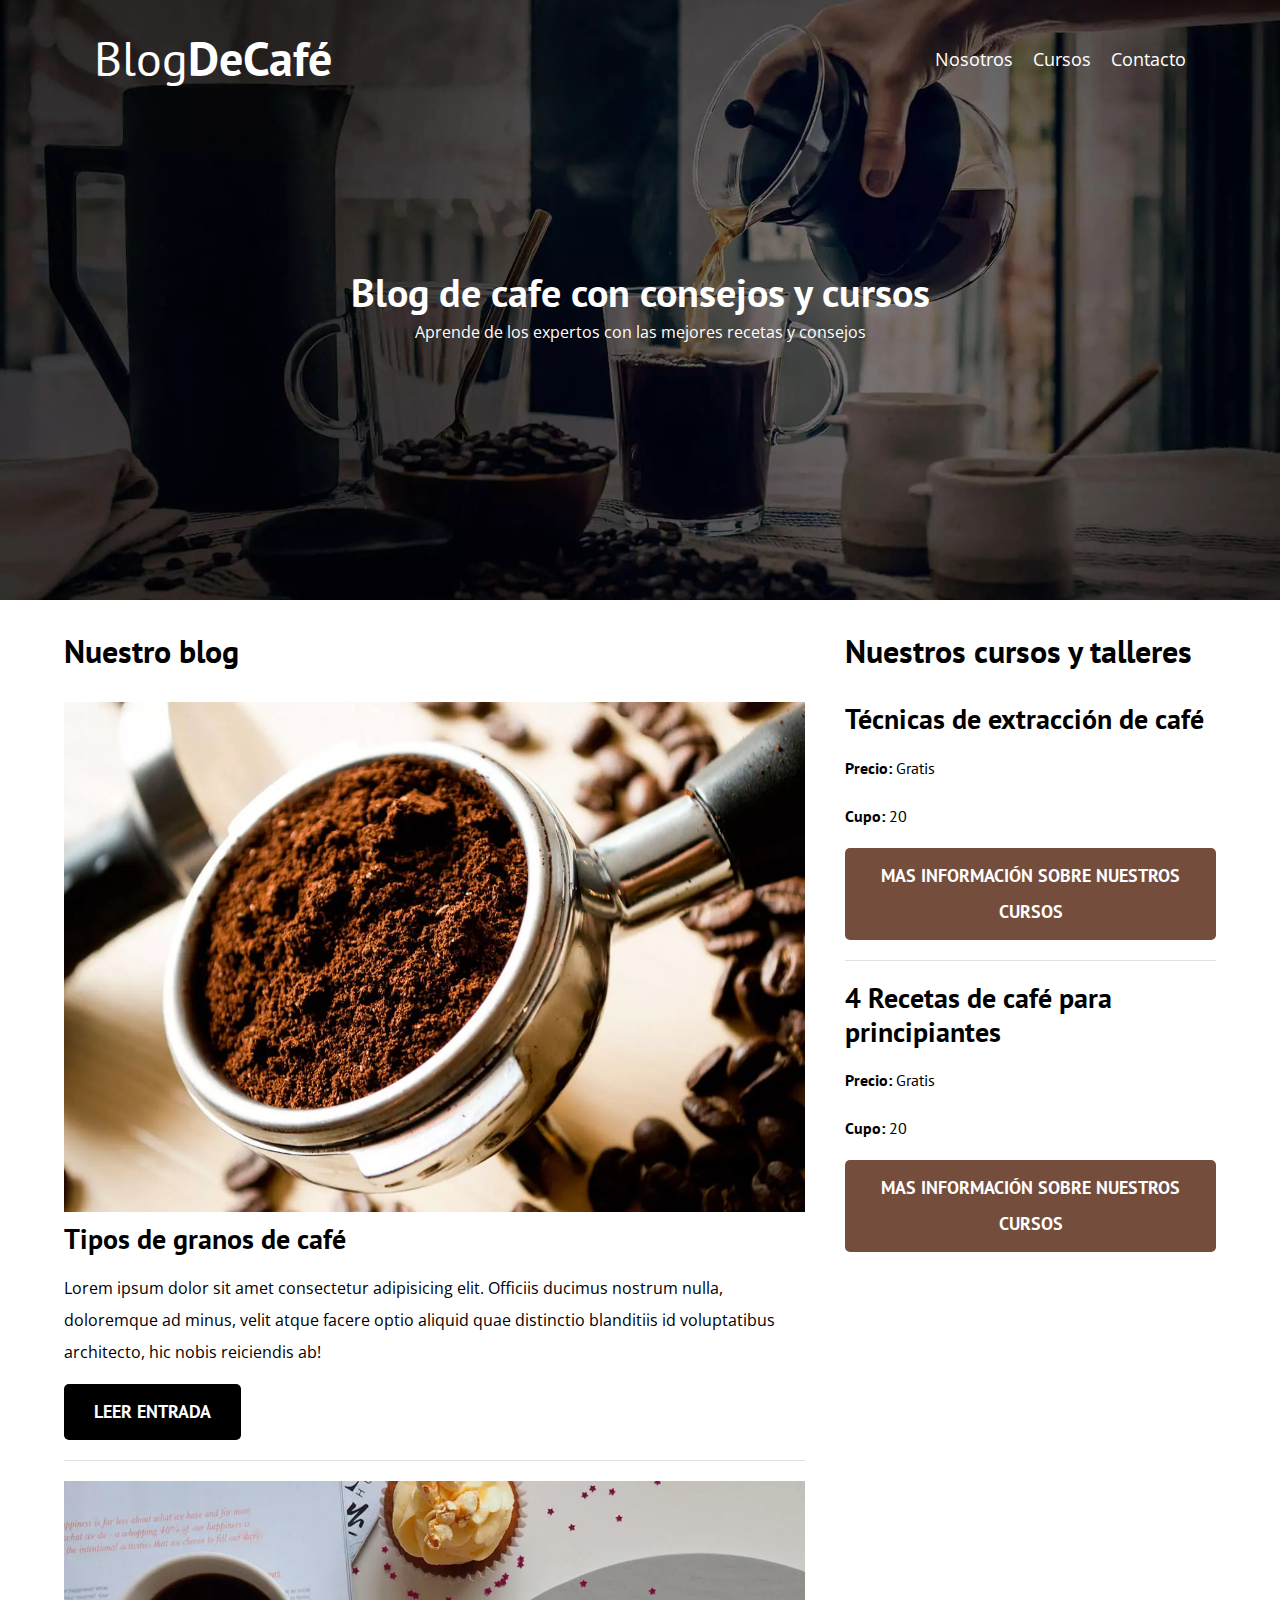
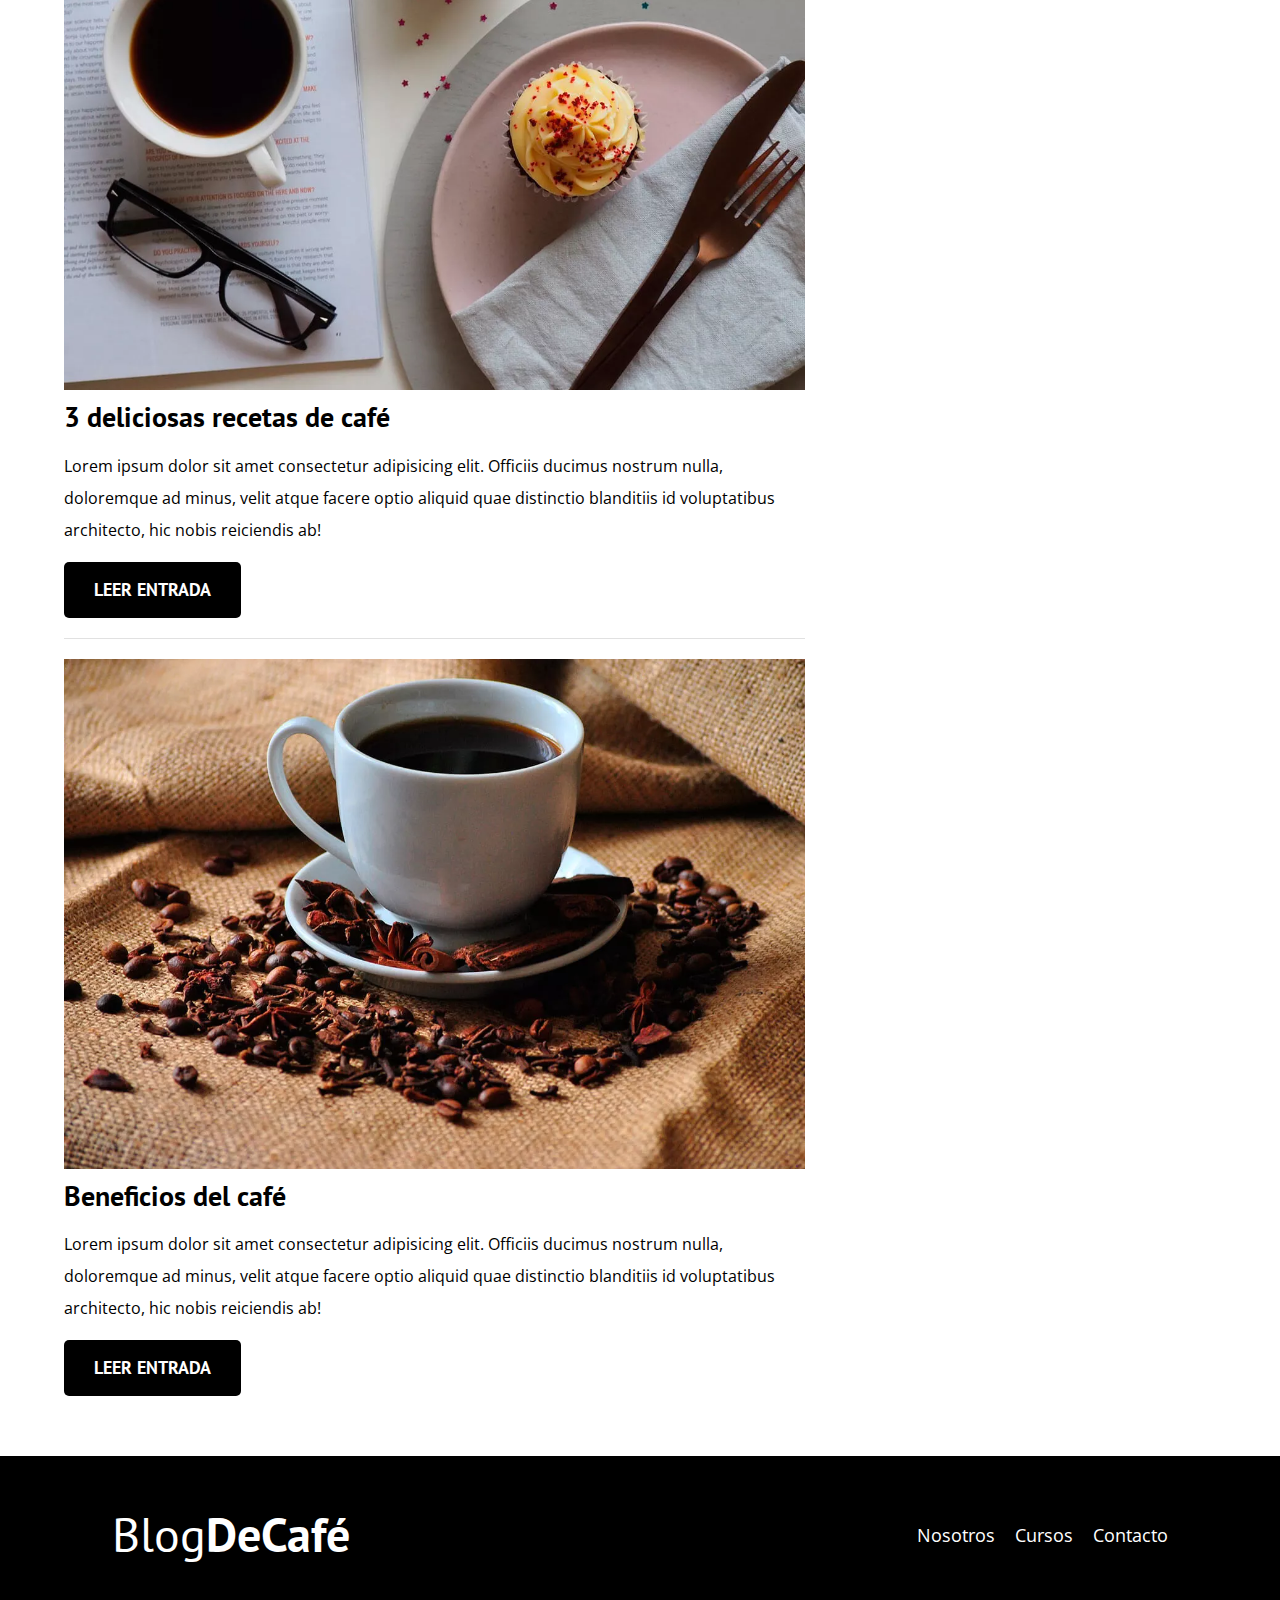
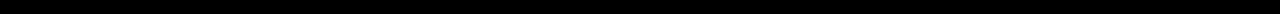
<file: index.html>
<!DOCTYPE html>
<html lang="en">
<head>
    <meta charset="UTF-8"> 
    <meta http-equiv="X-UA-Compatible" content="IE=edge">
    <meta name="viewport" content="width=device-width, initial-scale=1.0"> 
    
    <!--<link rel="stylesheet" href="css/normalize.css">  >>se uso abajo en preload para cargar antes que el resto de documento, mejora performance !-->
    <link rel="preconnect" href="https://fonts.googleapis.com"><link rel="preconnect" href="https://fonts.gstatic.com" crossorigin><link href="https://fonts.googleapis.com/css2?family=Open+Sans&family=PT+Sans:wght@400;700&family=Staatliches&display=swap" rel="stylesheet">
    <!--<link rel="stylesheet" href="css/style.css">  >>se cambio por la precarga preload!-->
    <title>Blog de Cafe</title>
    <meta name="description" content="Pagina web de blog de café"> 

    <!--Prefetch-->
    <link rel="prefetch" href="nosotros.html" > 

    <link rel="preload" href="css/normalize.css" as="style">
    <link rel="stylesheet" href="css/normalize.css">

    <link rel="preload" href="css/style.css" as="style">
    <link rel="stylesheet" href="css/style.css">




</head>
<body>
    <header class="header">

        <div class="contenedor">
            <div class="barra">
                <a class="logo" href="index.html">
                    <h1 class="logo__nombre no-margin centrar-texto" >Blog<span class="logo__bold">DeCafé</span></h1>
                </a>
                <nav class="navegacion">
                    <a href="nosotros.html" class="navegacion_enlace">Nosotros</a>
                    <a href="cursos.html" class="navegacion_enlace">Cursos</a>
                    <a href="contacto.html" class="navegacion_enlace">Contacto</a>
                </nav>
           
            </div>
        </div>

        <div class="header__texto">
            <h2 class="no-margin">Blog de cafe con consejos y cursos</h2>
            <p class="no-margin">Aprende de los expertos con las mejores recetas y consejos</p>
        </div>

    </header>

    <div class="contenedor contenido-principal">
        <main class="blog">
            <h3>Nuestro blog</h3>
            <article class="entrada">
                <div class="entrada__imagen">
                    <picture>
                        <source loading="lazy" srcset="img/blog1.webp" type="image/webp"> 
                        <img src="../blogdecafe_inicio/img/blog1.jpg" alt="imagen blog" loading="lazy"> 
                    </picture>
                </div>

                <div class="entrada__contenido">
                    <h4 class="no-margin">Tipos de granos de café</h4>
                    <p>Lorem ipsum dolor sit amet consectetur adipisicing elit. Officiis ducimus nostrum nulla, doloremque ad minus, velit atque facere optio aliquid quae distinctio blanditiis id voluptatibus architecto, hic nobis reiciendis ab!</p>
                    <a href="entrada.html" class="boton boton--primario">Leer entrada</a>
                </div>
            </article>

            <article class="entrada">
                <div class="entrada__imagen">
                    <picture>
                        <source loading="lazy" srcset="img/blog2.webp" type="image/webp">
                        <img src="../blogdecafe_inicio/img/blog2.jpg" alt="imagen blog" loading="lazy"> 
                    
                </div>

                <div class="entrada__contenido">
                    <h4 class="no-margin">3 deliciosas recetas de café</h4>
                    <p>Lorem ipsum dolor sit amet consectetur adipisicing elit. Officiis ducimus nostrum nulla, doloremque ad minus, velit atque facere optio aliquid quae distinctio blanditiis id voluptatibus architecto, hic nobis reiciendis ab!</p>
                    <a href="entrada.html" class="boton boton--primario">Leer entrada</a>
                </div>
            </article>

            <article class="entrada">
                <div class="entrada__imagen">
                    <picture>
                        <source loading="lazy" srcset="img/blog3.webp" type="image/webp">
                        <img src="../blogdecafe_inicio/img/blog3.jpg" alt="imagen blog" loading="lazy"> 
                    </picture>
                   
                </div>

                <div class="entrada__contenido">
                    <h4 class="no-margin">Beneficios del café</h4>
                    <p>Lorem ipsum dolor sit amet consectetur adipisicing elit. Officiis ducimus nostrum nulla, doloremque ad minus, velit atque facere optio aliquid quae distinctio blanditiis id voluptatibus architecto, hic nobis reiciendis ab!</p>
                    <a href="entrada.html" class="boton boton--primario">Leer entrada</a>
                </div>
            </article>
        </main>
        <aside class="sidebar">     
            <h3>Nuestros cursos y talleres</h3>
            <ul class="cursos no-padding">      
                <li class="widget-curso">       
                    <h4 class="no-margin">Técnicas de extracción de café</h4>
                    <p class="widget-curso__label">
                        Precio: <span class="widget-curso__info">Gratis</span>
                    </p>

                    <p class="widget-curso__label">
                        Cupo: <span class="widget-curso__info">20</span>
                    </p>

                    <a href="entrada.html" class="boton boton--secundario">Mas información sobre nuestros cursos</a> 
                </li>

                <li class="widget-curso">       
                    <h4 class="no-margin">4 Recetas de café para principiantes</h4>
                    <p class="widget-curso__label">
                        Precio: <span class="widget-curso__info">Gratis</span>
                    </p>

                    <p class="widget-curso__label">
                        Cupo: <span class="widget-curso__info">20</span>
                    </p>

                    <a href="entrada.html" class="boton boton--secundario">Mas información sobre nuestros cursos</a>
                </li>


            </ul>
        </aside>
         
    </div>

    <footer class="footer">
        <div class="contenedor">
            <div class="barra">
                <a class="logo" href="index.html">
                    <h1 class="logo__nombre no-margin centrar-texto" >Blog<span class="logo__bold">DeCafé</span></h1>
                </a>
                <nav class="navegacion">
                    <a href="nosotros.html" class="navegacion_enlace">Nosotros</a>
                    <a href="cursos.html" class="navegacion_enlace">Cursos</a>
                    <a href="contacto.html" class="navegacion_enlace">Contacto</a>
                </nav>
           
            </div>

        </div>
    </footer>
    <script src="js/modernizr.js"></script> 
    
</body>
</html>
</file>
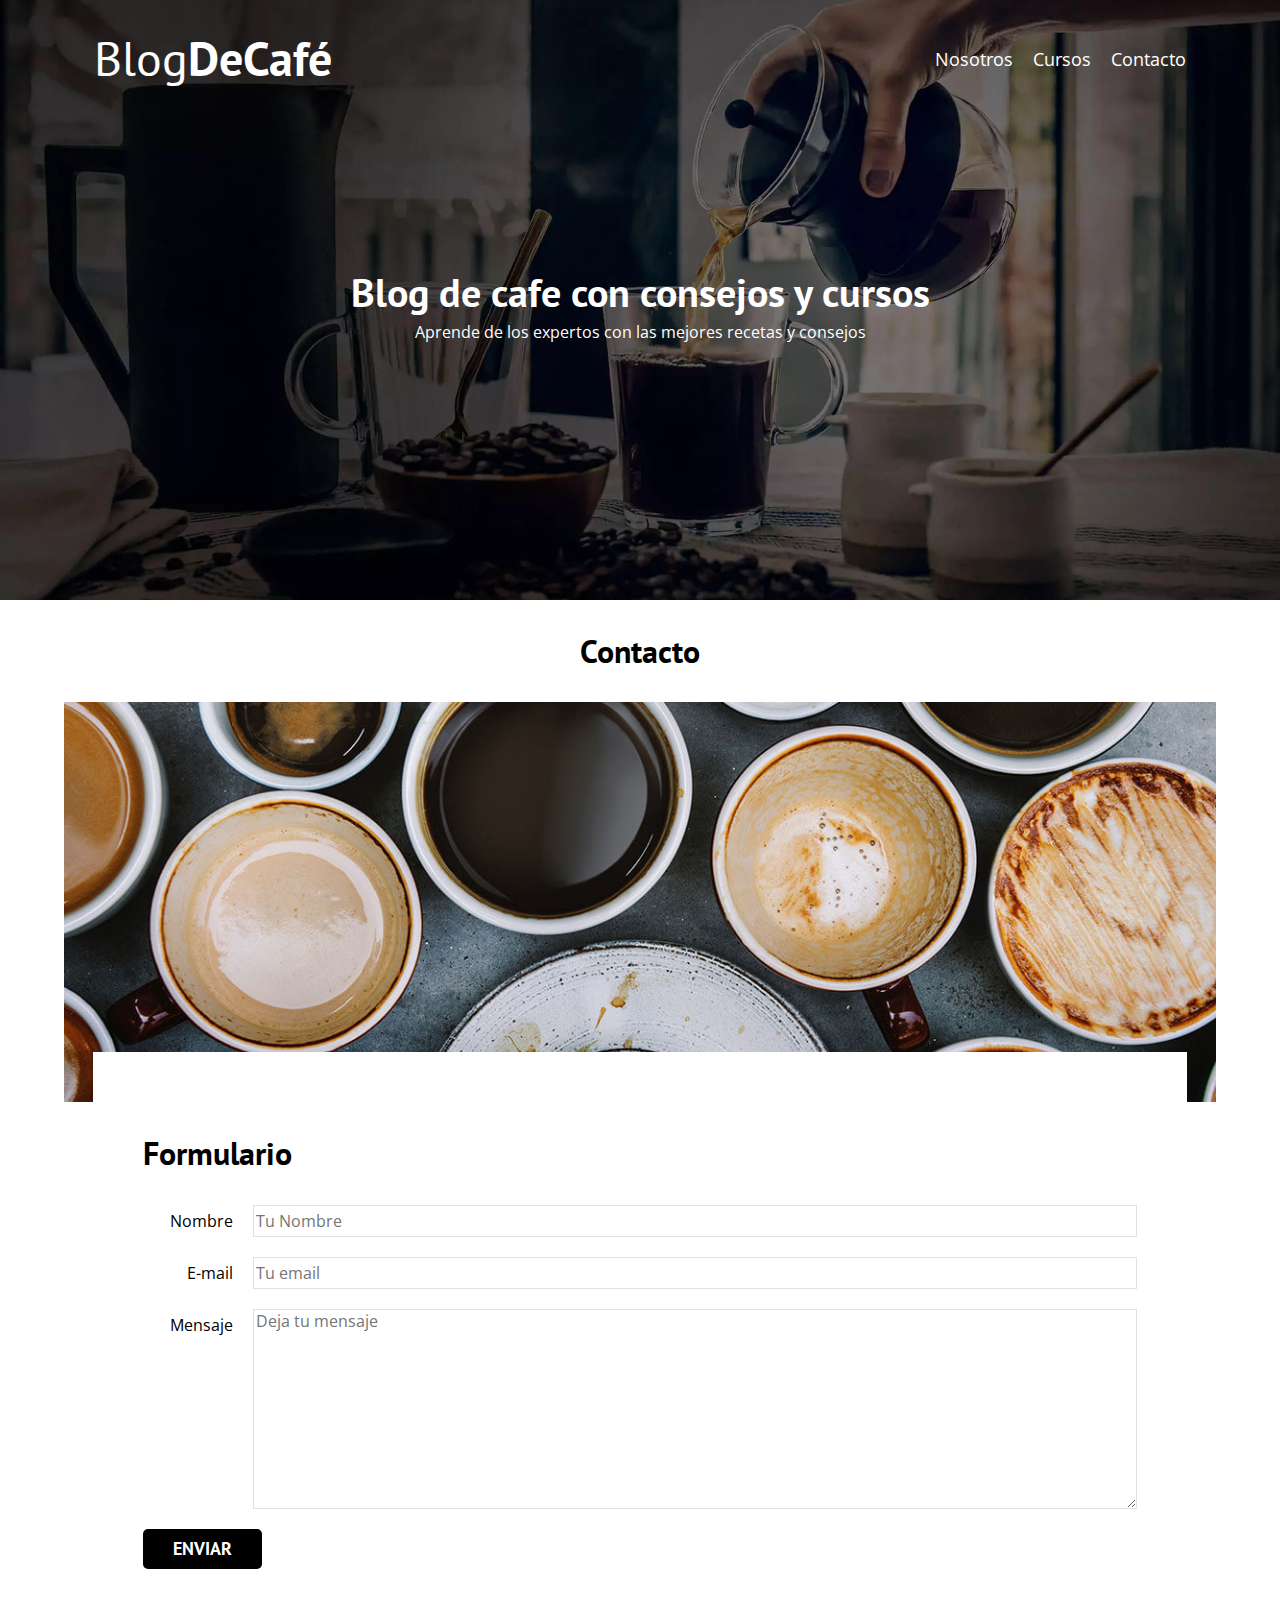
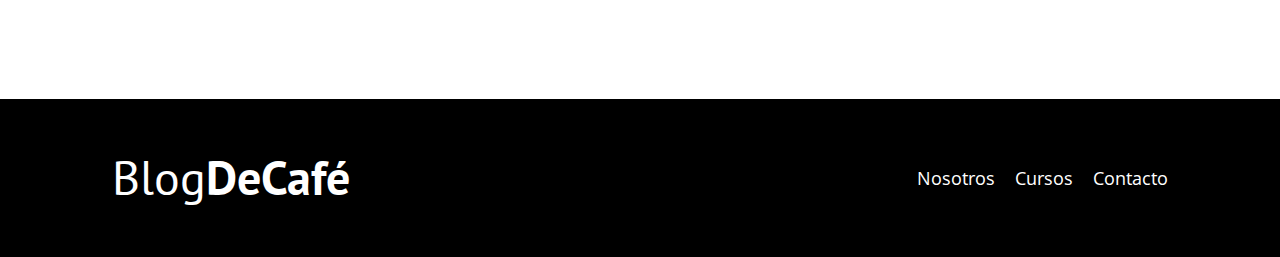
<file: contacto.html>
<!DOCTYPE html>
<html lang="en">
<head>
    <meta charset="UTF-8">
    <meta http-equiv="X-UA-Compatible" content="IE=edge">
    <meta name="viewport" content="width=device-width, initial-scale=1.0">
    <link rel="stylesheet" href="css/normalize.css">
    <link rel="preconnect" href="https://fonts.googleapis.com"><link rel="preconnect" href="https://fonts.gstatic.com" crossorigin><link href="https://fonts.googleapis.com/css2?family=Open+Sans&family=PT+Sans:wght@400;700&family=Staatliches&display=swap" rel="stylesheet">
    <link rel="stylesheet" href="css/style.css">
    
    <title>Nosotros</title>
</head>
<body>
    <header class="header">

        <div class="contenedor">
            <div class="barra">
                <a class="logo" href="index.html">
                    <h1 class="logo__nombre no-margin centrar-texto" >Blog<span class="logo__bold">DeCafé</span></h1>
                </a>
                <nav class="navegacion">
                    <a href="nosotros.html" class="navegacion_enlace">Nosotros</a>
                    <a href="cursos.html" class="navegacion_enlace">Cursos</a>
                    <a href="contacto.html" class="navegacion_enlace">Contacto</a>
                </nav>
           
            </div>
        </div>

        <div class="header__texto">
            <h2 class="no-margin">Blog de cafe con consejos y cursos</h2>
            <p class="no-margin">Aprende de los expertos con las mejores recetas y consejos</p>
        </div>

    </header>
    <main class="contenedor">
        <h3 class="centrar-texto">Contacto</h3>
        
            <div class="background"></div>
                
         
                <form class="formulario">
                    <h3>Formulario</h3>
                    <div class="campo">
                        <label class="campo__label" for="nombre">Nombre</label>
                        <input
                         class="campo__field"
                        type="text" 
                        placeholder="Tu Nombre" 
                        id="nombre">
                    </div>

                    <div class="campo">
                        <label class="campo__label" for="email">E-mail</label>
                        <input
                        class="campo__field" 
                        type="email" 
                        placeholder="Tu email" 
                        id="email">
                    </div>

                    <div class="campo">
                        <label class="campo__label" for="mensaje">Mensaje</label>
                        <textarea 
                        class="campo__field campo__field--textarea"
                        placeholder="Deja tu mensaje" 
                        id="mensaje"></textarea>
                    </div>

                    <div class="campo">
                        <input 
                        type="submit" 
                        value="Enviar" class="campo__label--textarea boton boton--primario">
                    </div>
                
                </form>
            
       
    </main>

    <footer class="footer">
        <div class="contenedor">
            <div class="barra">
                <a class="logo" href="index.html">
                    <h1 class="logo__nombre no-margin centrar-texto" >Blog<span class="logo__bold">DeCafé</span></h1>
                </a>
                <nav class="navegacion">
                    <a href="nosotros.html" class="navegacion_enlace">Nosotros</a>
                    <a href="cursos.html" class="navegacion_enlace">Cursos</a>
                    <a href="contacto.html" class="navegacion_enlace">Contacto</a>
                </nav>
           
            </div>

        </div>
    </footer>
    <script src="js/modernizr.js"></script>
</body>
</html>
</file>
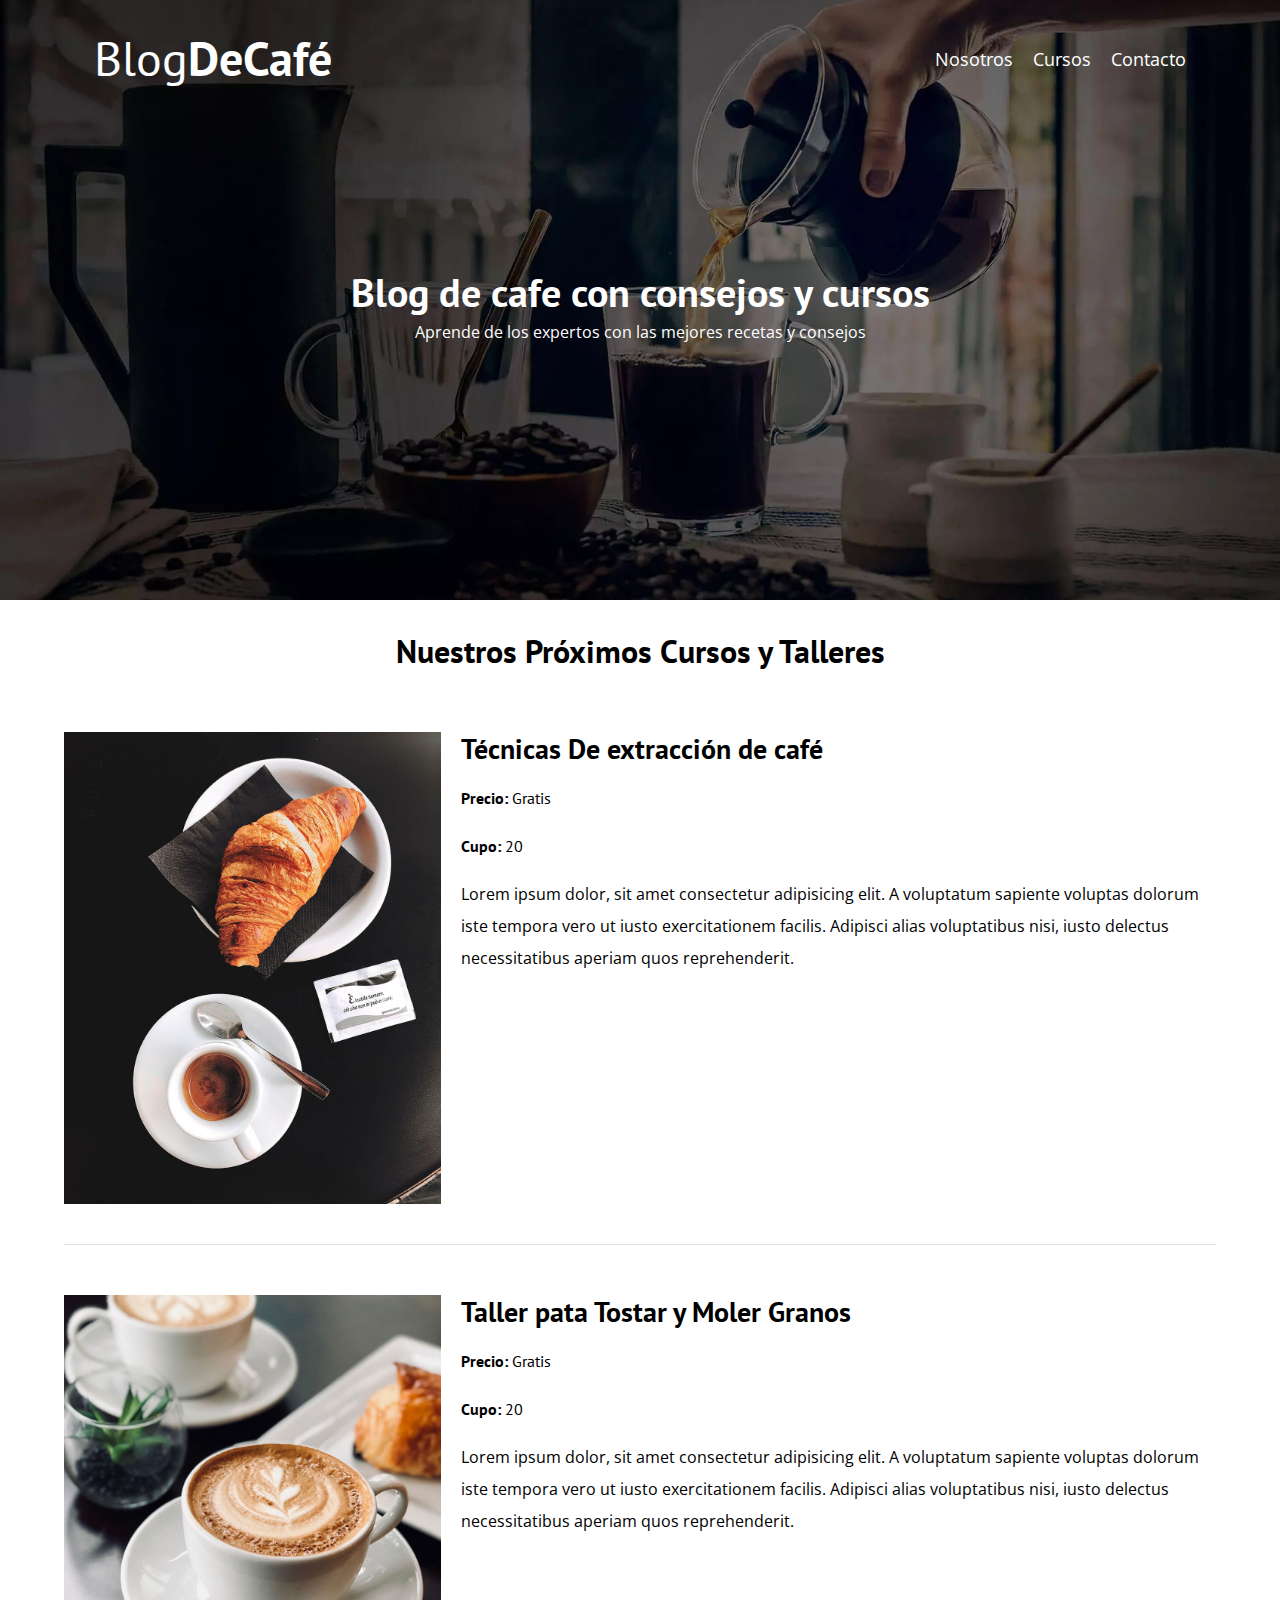
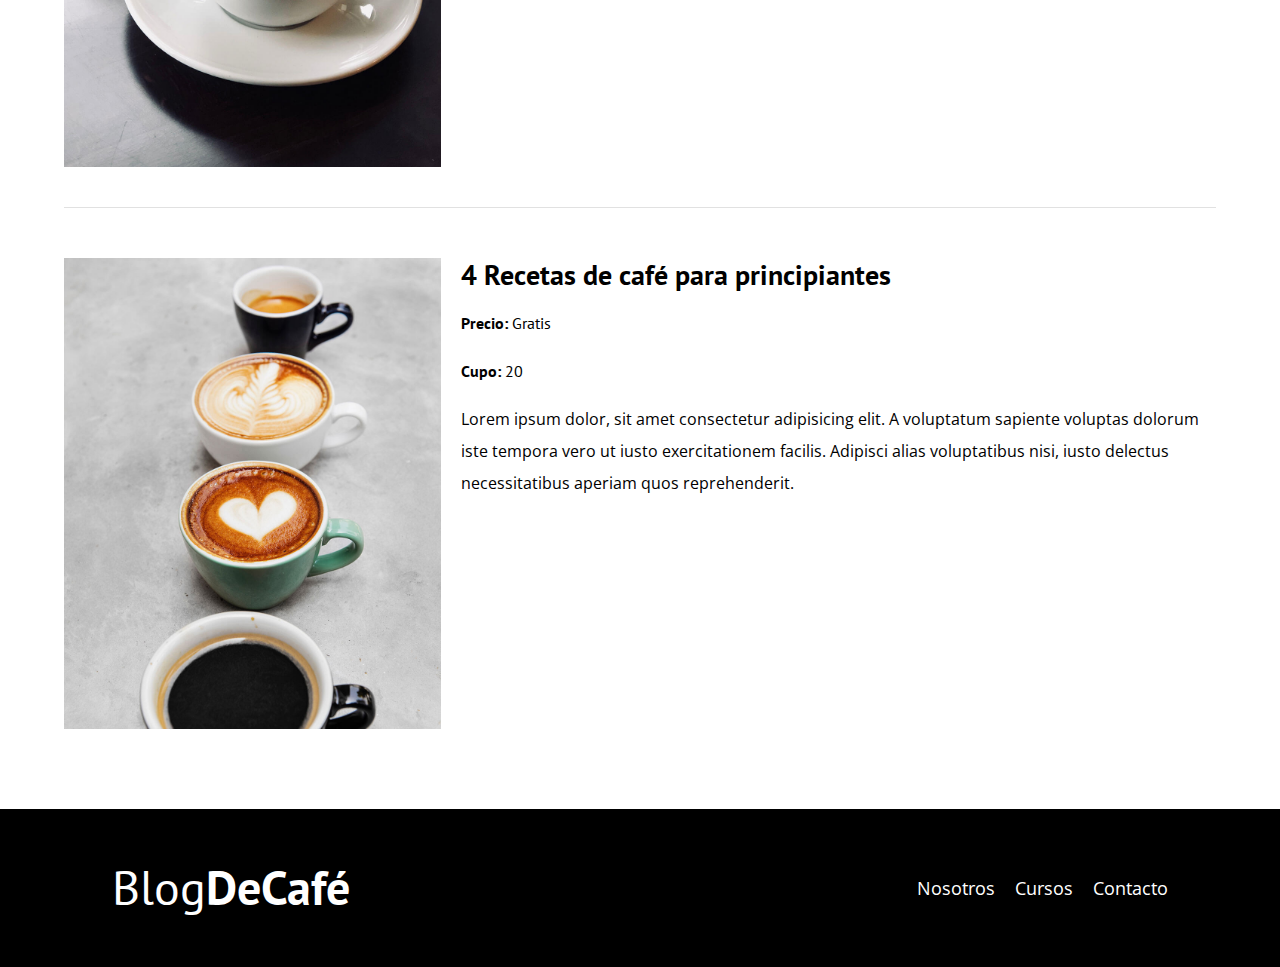
<file: cursos.html>
<!DOCTYPE html>
<html lang="en">
<head>
    <meta charset="UTF-8">
    <meta http-equiv="X-UA-Compatible" content="IE=edge">
    <meta name="viewport" content="width=device-width, initial-scale=1.0">
    <link rel="stylesheet" href="css/normalize.css">
    <link rel="preconnect" href="https://fonts.googleapis.com"><link rel="preconnect" href="https://fonts.gstatic.com" crossorigin><link href="https://fonts.googleapis.com/css2?family=Open+Sans&family=PT+Sans:wght@400;700&family=Staatliches&display=swap" rel="stylesheet">
    <link rel="stylesheet" href="css/style.css">
    
    <title>Cursos</title>
</head>
<body>
    <header class="header">

        <div class="contenedor">
            <div class="barra">
                <a class="logo" href="index.html">
                    <h1 class="logo__nombre no-margin centrar-texto" >Blog<span class="logo__bold">DeCafé</span></h1>
                </a>
                <nav class="navegacion">
                    <a href="nosotros.html" class="navegacion_enlace">Nosotros</a>
                    <a href="cursos.html" class="navegacion_enlace">Cursos</a>
                    <a href="contacto.html" class="navegacion_enlace">Contacto</a>
                </nav>
           
            </div>
        </div>

        <div class="header__texto">
            <h2 class="no-margin">Blog de cafe con consejos y cursos</h2>
            <p class="no-margin">Aprende de los expertos con las mejores recetas y consejos</p>
        </div>

    </header>
    <main class="contenedor">
        <h3 class="centrar-texto">Nuestros Próximos Cursos y Talleres</h3>
       
        <div class="curso">       <!--Elemento de la lista-->
            <div class="curso__imagen">
            <img src="./img/curso1.jpg" alt="curso1">

            </div>
            
            <div class="curso__informacion">
                <h4 class="no-margin">Técnicas De extracción de café</h4>
                <p class="curso__label">
                    Precio: <span class="curso__info">Gratis</span>
                </p>

                <p class="curso__label">
                    Cupo: <span class="curso__info">20</span>
                </p>
                <p class="curso__descripcion">Lorem ipsum dolor, sit amet consectetur adipisicing elit. A voluptatum sapiente voluptas dolorum iste tempora vero ut iusto exercitationem facilis. Adipisci alias voluptatibus nisi, iusto delectus necessitatibus aperiam quos reprehenderit.</p>
            </div> <!--curso informacion-->
            
          
        </div> <!--Curso-->

        <div class="curso">       <!--Elemento de la lista-->
            <div class="curso__imagen">
            <img src="./img/curso2.jpg" alt="curso2">

            </div>
            
            <div class="curso__informacion">
                <h4 class="no-margin">Taller pata Tostar y Moler Granos</h4>
                <p class="curso__label">
                    Precio: <span class="curso__info">Gratis</span>
                </p>

                <p class="curso__label">
                    Cupo: <span class="curso__info">20</span>
                </p>
                <p class="curso__descripcion">Lorem ipsum dolor, sit amet consectetur adipisicing elit. A voluptatum sapiente voluptas dolorum iste tempora vero ut iusto exercitationem facilis. Adipisci alias voluptatibus nisi, iusto delectus necessitatibus aperiam quos reprehenderit.</p>
            </div> <!--curso informacion-->
            
          
        </div> <!--Curso-->

        <div class="curso">       <!--Elemento de la lista-->
            <div class="curso__imagen">
            <img src="./img/curso3.jpg" alt="curso3">

            </div>
            
            <div class="curso__informacion">
                <h4 class="no-margin">4 Recetas de café para principiantes</h4>
                <p class="curso__label">
                    Precio: <span class="curso__info">Gratis</span>
                </p>

                <p class="curso__label">
                    Cupo: <span class="curso__info">20</span>
                </p>
                <p class="curso__descripcion">Lorem ipsum dolor, sit amet consectetur adipisicing elit. A voluptatum sapiente voluptas dolorum iste tempora vero ut iusto exercitationem facilis. Adipisci alias voluptatibus nisi, iusto delectus necessitatibus aperiam quos reprehenderit.</p>
            </div> <!--curso informacion-->
            
          
        </div> <!--Curso-->

       
    </main>

    <footer class="footer">
        <div class="contenedor">
            <div class="barra">
                <a class="logo" href="index.html">
                    <h1 class="logo__nombre no-margin centrar-texto" >Blog<span class="logo__bold">DeCafé</span></h1>
                </a>
                <nav class="navegacion">
                    <a href="nosotros.html" class="navegacion_enlace">Nosotros</a>
                    <a href="cursos.html" class="navegacion_enlace">Cursos</a>
                    <a href="contacto.html" class="navegacion_enlace">Contacto</a>
                </nav>
           
            </div>

        </div>
    </footer>
    <script src="js/modernizr.js"></script>
</body>
</html>
</file>
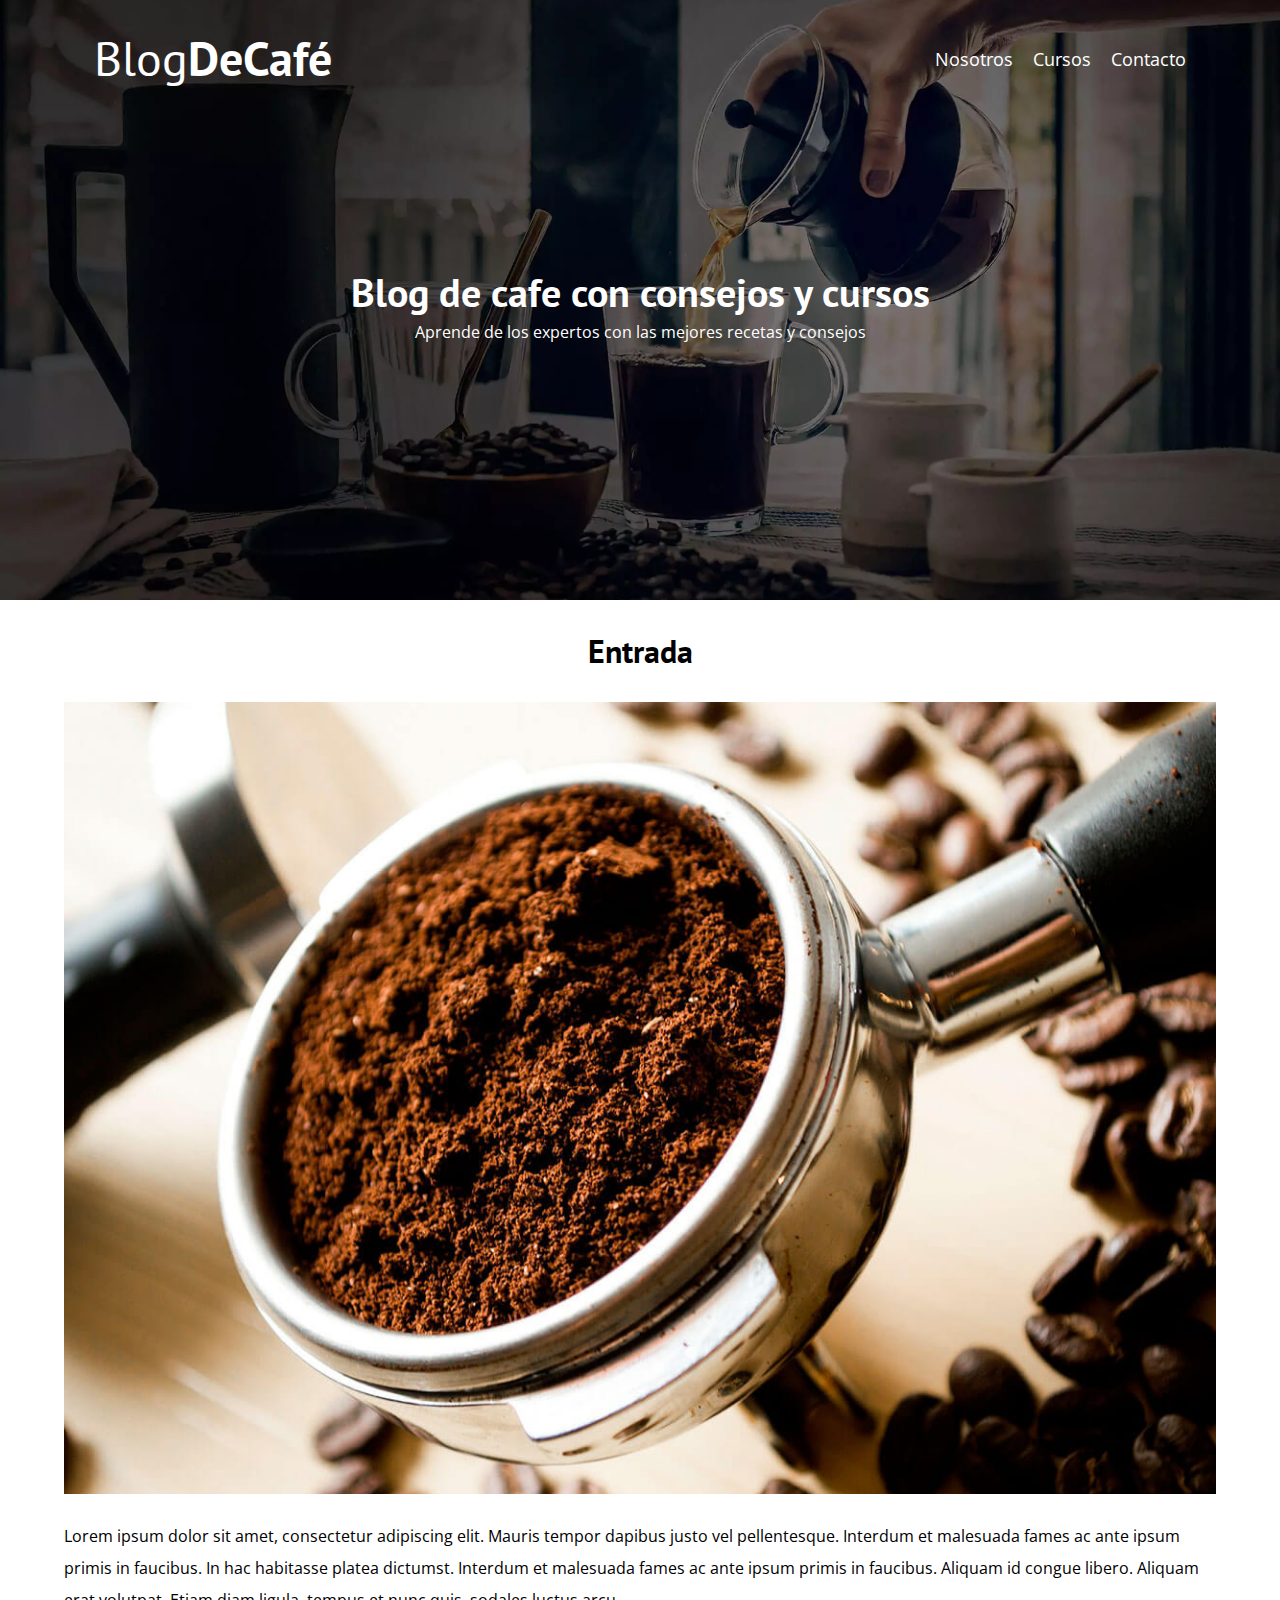
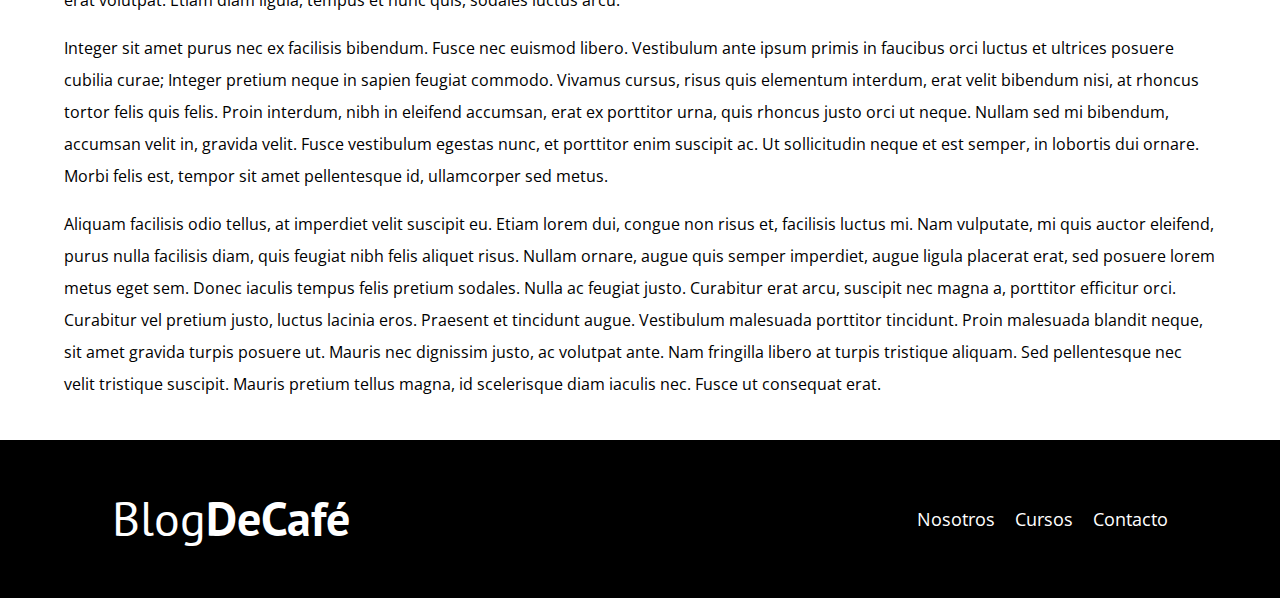
<file: entrada.html>
<!DOCTYPE html>
<html lang="en">
<head>
    <meta charset="UTF-8">
    <meta http-equiv="X-UA-Compatible" content="IE=edge">
    <meta name="viewport" content="width=device-width, initial-scale=1.0">
    <link rel="stylesheet" href="css/normalize.css">
    <link rel="preconnect" href="https://fonts.googleapis.com"><link rel="preconnect" href="https://fonts.gstatic.com" crossorigin><link href="https://fonts.googleapis.com/css2?family=Open+Sans&family=PT+Sans:wght@400;700&family=Staatliches&display=swap" rel="stylesheet">
    <link rel="stylesheet" href="css/style.css">
    
    <title>Entrada</title>
</head>
<body>
    <header class="header">

        <div class="contenedor">
            <div class="barra">
                <a class="logo" href="index.html">
                    <h1 class="logo__nombre no-margin centrar-texto" >Blog<span class="logo__bold">DeCafé</span></h1>
                </a>
                <nav class="navegacion">
                    <a href="nosotros.html" class="navegacion_enlace">Nosotros</a>
                    <a href="cursos.html" class="navegacion_enlace">Cursos</a>
                    <a href="contacto.html" class="navegacion_enlace">Contacto</a>
                </nav>
           
            </div>
        </div>

        <div class="header__texto">
            <h2 class="no-margin">Blog de cafe con consejos y cursos</h2>
            <p class="no-margin">Aprende de los expertos con las mejores recetas y consejos</p>
        </div>

    </header>
    <main class="contenedor">
        <h3 class="centrar-texto">Entrada</h3>
        <img src="./img/blog1.jpg" alt="Entrada">

        <p>
            Lorem ipsum dolor sit amet, consectetur adipiscing elit. Mauris tempor dapibus justo vel pellentesque. Interdum et malesuada fames ac ante ipsum primis in faucibus. In hac habitasse platea dictumst. Interdum et malesuada fames ac ante ipsum primis in faucibus. Aliquam id congue libero. Aliquam erat volutpat. Etiam diam ligula, tempus et nunc quis, sodales luctus arcu.
        </p>
        <p>Integer sit amet purus nec ex facilisis bibendum. Fusce nec euismod libero. Vestibulum ante ipsum primis in faucibus orci luctus et ultrices posuere cubilia curae; Integer pretium neque in sapien feugiat commodo. Vivamus cursus, risus quis elementum interdum, erat velit bibendum nisi, at rhoncus tortor felis quis felis. Proin interdum, nibh in eleifend accumsan, erat ex porttitor urna, quis rhoncus justo orci ut neque. Nullam sed mi bibendum, accumsan velit in, gravida velit. Fusce vestibulum egestas nunc, et porttitor enim suscipit ac. Ut sollicitudin neque et est semper, in lobortis dui ornare. Morbi felis est, tempor sit amet pellentesque id, ullamcorper sed metus.</p>
        <p>Aliquam facilisis odio tellus, at imperdiet velit suscipit eu. Etiam lorem dui, congue non risus et, facilisis luctus mi. Nam vulputate, mi quis auctor eleifend, purus nulla facilisis diam, quis feugiat nibh felis aliquet risus. Nullam ornare, augue quis semper imperdiet, augue ligula placerat erat, sed posuere lorem metus eget sem. Donec iaculis tempus felis pretium sodales. Nulla ac feugiat justo. Curabitur erat arcu, suscipit nec magna a, porttitor efficitur orci. Curabitur vel pretium justo, luctus lacinia eros. Praesent et tincidunt augue. Vestibulum malesuada porttitor tincidunt. Proin malesuada blandit neque, sit amet gravida turpis posuere ut. Mauris nec dignissim justo, ac volutpat ante. Nam fringilla libero at turpis tristique aliquam. Sed pellentesque nec velit tristique suscipit. Mauris pretium tellus magna, id scelerisque diam iaculis nec. Fusce ut consequat erat.</p>

        
        
    </main>

    <footer class="footer">
        <div class="contenedor">
            <div class="barra">
                <a class="logo" href="index.html">
                    <h1 class="logo__nombre no-margin centrar-texto" >Blog<span class="logo__bold">DeCafé</span></h1>
                </a>
                <nav class="navegacion">
                    <a href="nosotros.html" class="navegacion_enlace">Nosotros</a>
                    <a href="cursos.html" class="navegacion_enlace">Cursos</a>
                    <a href="contacto.html" class="navegacion_enlace">Contacto</a>
                </nav>
           
            </div>

        </div>
    </footer>
    <script src="js/modernizr.js"></script>
</body>
</html>
</file>
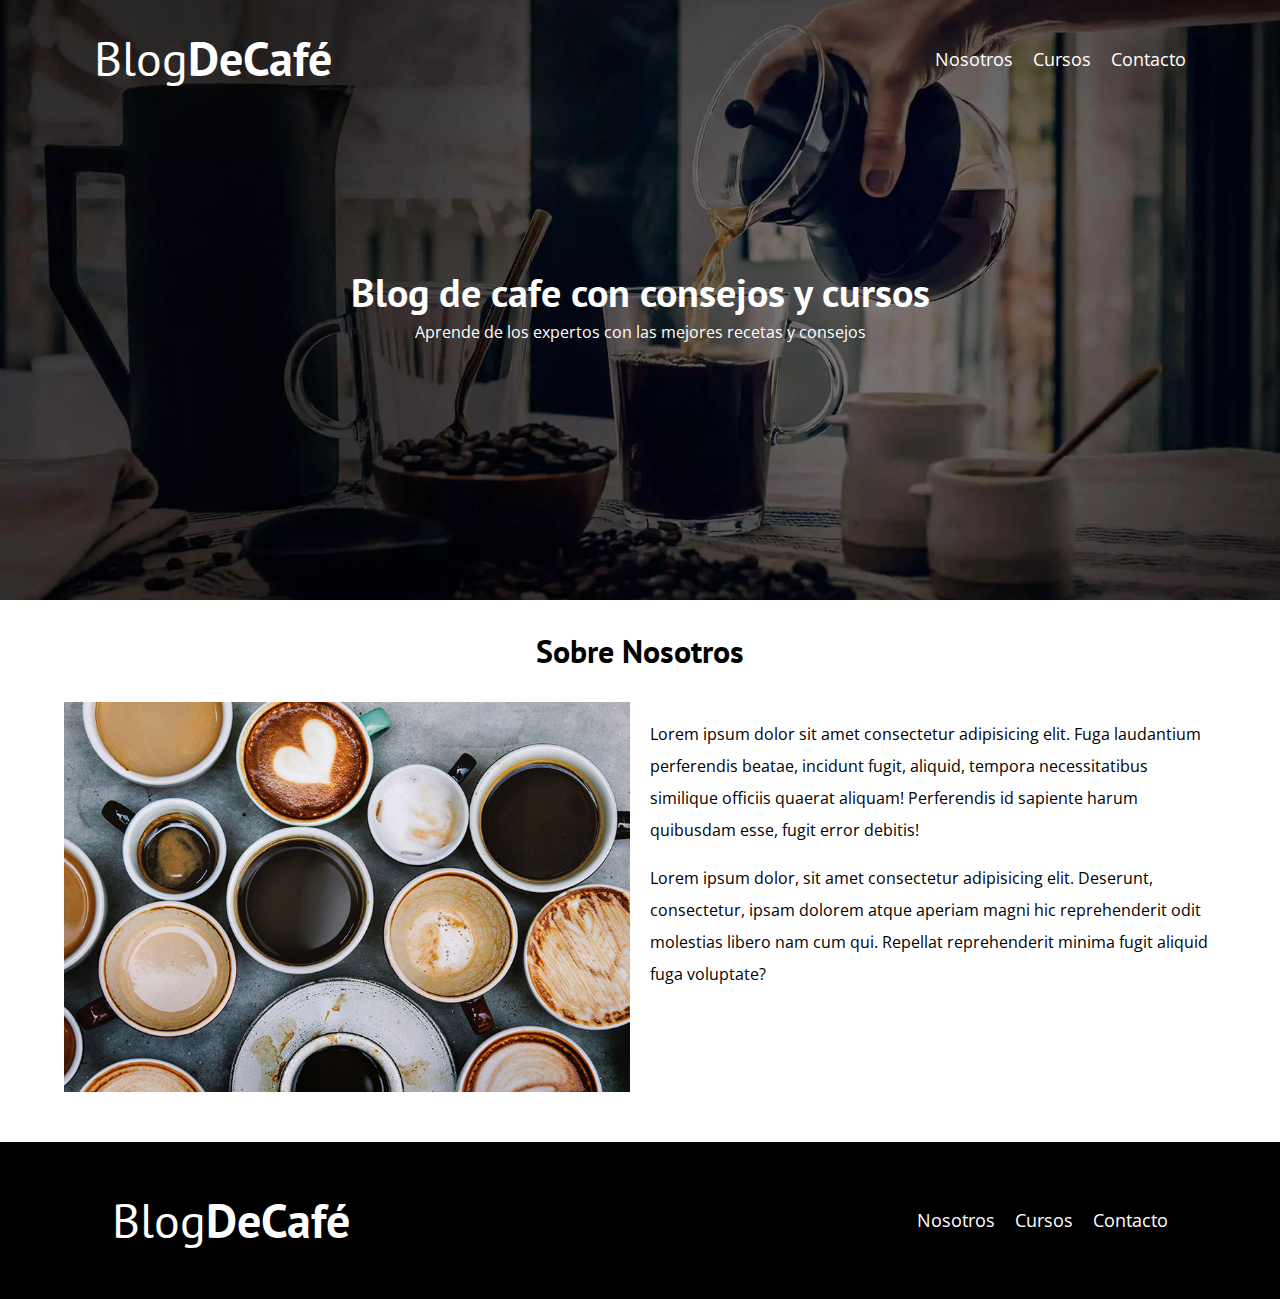
<file: nosotros.html>
<!DOCTYPE html>
<html lang="en">
<head>
    <meta charset="UTF-8">
    <meta http-equiv="X-UA-Compatible" content="IE=edge">
    <meta name="viewport" content="width=device-width, initial-scale=1.0">
    <link rel="stylesheet" href="css/normalize.css">
    <link rel="preconnect" href="https://fonts.googleapis.com"><link rel="preconnect" href="https://fonts.gstatic.com" crossorigin><link href="https://fonts.googleapis.com/css2?family=Open+Sans&family=PT+Sans:wght@400;700&family=Staatliches&display=swap" rel="stylesheet">
    <link rel="stylesheet" href="css/style.css">
    
    <title>Nosotros</title>
</head>
<body>
    <header class="header">

        <div class="contenedor">
            <div class="barra">
                <a class="logo" href="index.html">
                    <h1 class="logo__nombre no-margin centrar-texto" >Blog<span class="logo__bold">DeCafé</span></h1>
                </a>
                <nav class="navegacion">
                    <a href="nosotros.html" class="navegacion_enlace">Nosotros</a>
                    <a href="cursos.html" class="navegacion_enlace">Cursos</a>
                    <a href="contacto.html" class="navegacion_enlace">Contacto</a>
                </nav>
           
            </div>
        </div>

        <div class="header__texto">
            <h2 class="no-margin">Blog de cafe con consejos y cursos</h2>
            <p class="no-margin">Aprende de los expertos con las mejores recetas y consejos</p>
        </div>

    </header>
    <main class="contenedor">
        <h3 class="centrar-texto">Sobre Nosotros</h3>
        <div class="sobre-nosotros">
            <div class="sobre-nosotros__imagen">
                <img src="./img/nosotros.jpg" alt="Nosotros">
            </div>

            <div class="sobre-nosotros__texto">
                <p>     Lorem ipsum dolor sit amet consectetur adipisicing elit. Fuga laudantium perferendis beatae, incidunt fugit, aliquid, tempora necessitatibus similique officiis quaerat aliquam! Perferendis id sapiente harum quibusdam esse, fugit error debitis!</p>
                <p>Lorem ipsum dolor, sit amet consectetur adipisicing elit. Deserunt, consectetur, ipsam dolorem atque aperiam magni hic reprehenderit odit molestias libero nam cum qui. Repellat reprehenderit minima fugit aliquid fuga voluptate?</p>
            </div>

        </div>
    </main>

    <footer class="footer">
        <div class="contenedor">
            <div class="barra">
                <a class="logo" href="index.html">
                    <h1 class="logo__nombre no-margin centrar-texto" >Blog<span class="logo__bold">DeCafé</span></h1>
                </a>
                <nav class="navegacion">
                    <a href="nosotros.html" class="navegacion_enlace">Nosotros</a>
                    <a href="cursos.html" class="navegacion_enlace">Cursos</a>
                    <a href="contacto.html" class="navegacion_enlace">Contacto</a>
                </nav>
           
            </div>

        </div>
    </footer>
    <script src="js/modernizr.js"></script>
</body>
</html>
</file>
<file: css/style.css>
:root{
    --fuenteHeading: 'PT Sans', Sans-serif;
    --fuenteParrafos: 'Open Sans', Sans-serif;

    --primario: #744d3c;
    --claro: #e1e1e1;   
    --blanco: #ffffff;
    --negro: #000000;
    }

html{
    box-sizing: border-box;
    font-size: 62.5%;
    }

*, *:before, *:after{
    box-sizing: inherit;
}

body{
    font-family: var(--fuenteParrafos);
    font-size: 1.6rem;
    line-height: 2;
}

/*Globales*/

.contenedor{
    max-width: 120rem;
    width: 90%;        
    margin: 0 auto;
}

a{
    text-decoration: none;
}

h1, h2, h3, h4{
    font-family: var(--fuenteHeading);
    line-height: 1.2;
}

h1{
    font-size: 4.8rem;
}
h2{
    font-size: 4rem;
}
h3{
    font-size: 3.2rem;
}
h4{
    font-size: 2.8rem;
}
img{
    max-width: 100%;
}

/*Utilidades*/

.no-margin{
    margin: 0;
}
.no-padding {
    padding: 0;
}
.centrar-texto{
    text-align: center;
}

.webp .header{
  background-image: url(..//img/banner.webp);
  
}

.no-webp .header{
  background-image: url(..//img/banner.jpg);
}
.header{
    
    height: 60rem;
    background-size: cover;         
    background-repeat: no-repeat;   
    background-position: center center; 

}
.header__texto{
    text-align: center;
    color: var(--blanco);
    margin-top: 5rem;
}
@media (min-width: 768px) {
   .header__texto{
    margin-top: 15rem;
   }
 }
 .barra{    
    padding: 3rem;
 }

@media (min-width: 768px) {
   .barra{
   display: flex;                  
    justify-content: space-between; 
    align-items: center;            
 }

 .logo{
    color: var(--blanco);
 }

 .logo__nombre{
    font-weight: normal;
 }
 .logo__bold{
    font-weight: bold;
 }
 /*navegacion*/
 @media (min-width: 768px) {
    .navegacion{
        display: flex;  
        gap: 2rem;      
    }
  }

 .navegacion_enlace{        
    display: block;
    text-align: center;
    font-size: 1.8rem;
    color: var(--blanco);
 }
 @media (min-width: 768px) {
    .contenido-principal{
        display: grid;
        grid-template-columns: 2fr 1fr;
        column-gap: 4rem;
    }
  }

  .entrada{
    border-bottom: 1px solid var(--claro); 
    margin-bottom: 2rem;
  }

  .entrada:last-of-type{        
    border-bottom: none;
    margin-bottom: 0;
  }

  .boton{
    display: block;
    color: var(--blanco);
    text-align: center;
    padding: 1rem 3rem;
    font-size: 1.8rem;
    font-family: var(--fuenteHeading);
    font-weight: 700;
    text-transform: uppercase;
    margin-bottom: 2rem;        
    border-radius: .5rem;
    border: none;

  }

  
@media (min-width: 768px) {
   .boton--primario{
    display: inline-block;      
   }
  
   }
   
   .boton:hover{
    cursor: pointer;}

  .boton--primario{
    background-color: var(--negro);
  }

  .boton--secundario{
    background-color: var(--primario);
  }

  .cursos{
    list-style: none;       
  }

  .widget-curso{
    border-bottom: 1px solid var(--claro);
    margin-bottom: 2rem;
  }
  .widget-curso:last-of-type{
    border-bottom: none;
    margin-bottom: 0;
  }
  .widget-curso__label{
    font-family: var(--fuenteHeading);
    font-weight: bold;

  }

  .widget-curso__info{
    font-weight: normal;

  }

  .footer{
    background-color: var(--negro);
    padding: 2rem;
    margin-top: 4rem;
  }
   /*Sobre nosotros*/

   @media (min-width: 768px) {
      .sobre-nosotros{
        display: flex;
        justify-content: space-between;
        gap: 2rem;   
        }

        .sobre-nosotros__imagen{        
          flex: 0 0 calc(50% - 1rem)     
        }
        .sobre-nosotros__texto{
          flex: 0 0 calc(50% - 1rem)      /
        }

        
    }

    /*cursos*/

    
       .curso{
        padding: 3rem 0;
        border-bottom: 1px solid var(--claro);
        
       }
       @media (min-width: 768px) {
          .curso{
            display:grid;
            grid-template-columns: 1fr 2fr;
            column-gap: 2rem;
          }
        }
       .curso:last-of-type{
        border: none;
       }

       .curso{
        border-bottom: 1px solid var(--claro);
        margin-bottom: 2rem;
      }
      .curso:last-of-type{
        border-bottom: none;
        margin-bottom: 0;
      }
      .curso__label{
        font-family: var(--fuenteHeading);
        font-weight: bold;
    
      }
    
      .curso__info{
        font-weight: normal;
    
      }
      /*contacto*/
      .formulario{

      }

      .background{
        background-image: url(../img/contacto.jpg);
        height: 40rem;
        background-size: cover;
        background-repeat: no-repeat;
      }
    
     .formulario{
      background-color: var(--blanco);
      margin: -5rem auto 0 auto;
      width: 95%;
      padding: 5rem;

     }

     .campo{
      display: flex; 
      margin-bottom: 2rem;
      gap: 2rem;

     }

     .campo__label{
      flex: 0 0 9rem; 
      text-align: right;
     }

     .campo__field{ 
      flex: 1;
      border: 1px solid var(--claro);

     }

     .campo__field--textarea{
      height: 20rem;
     }
</file>
